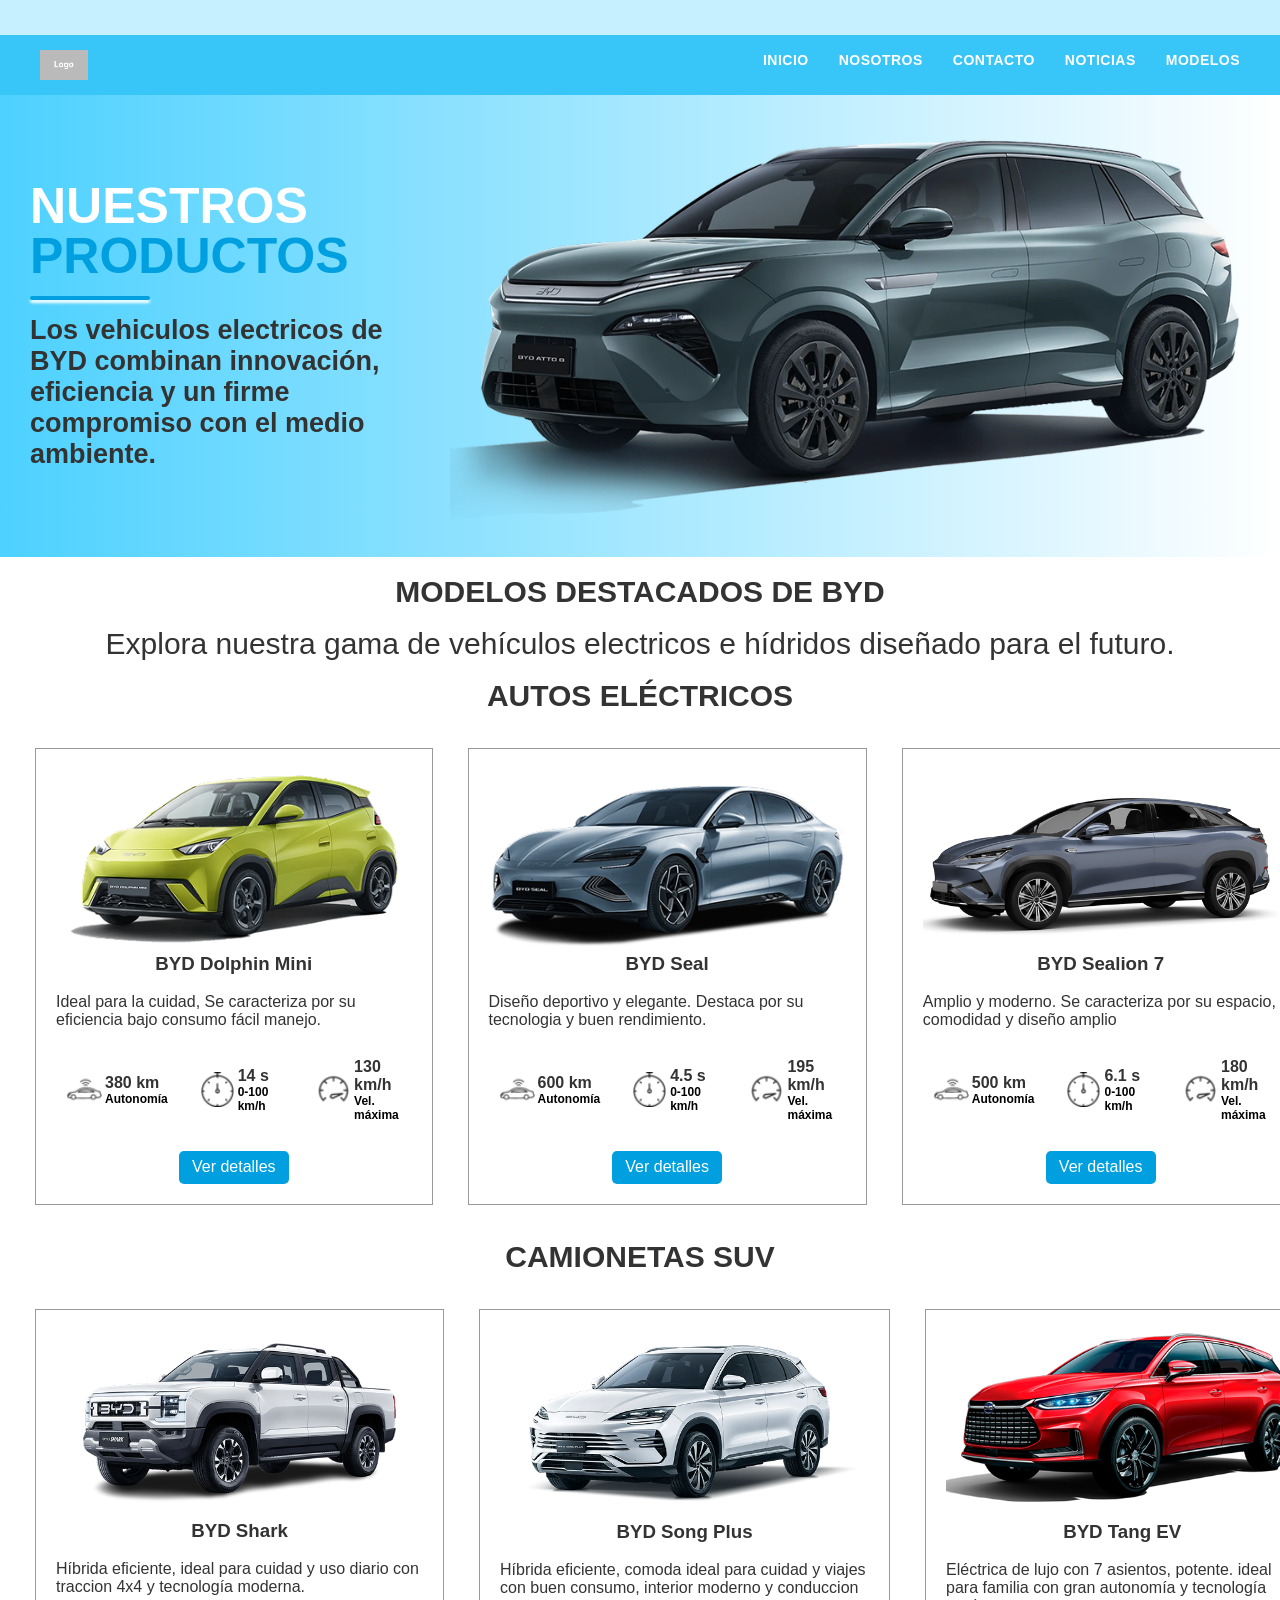
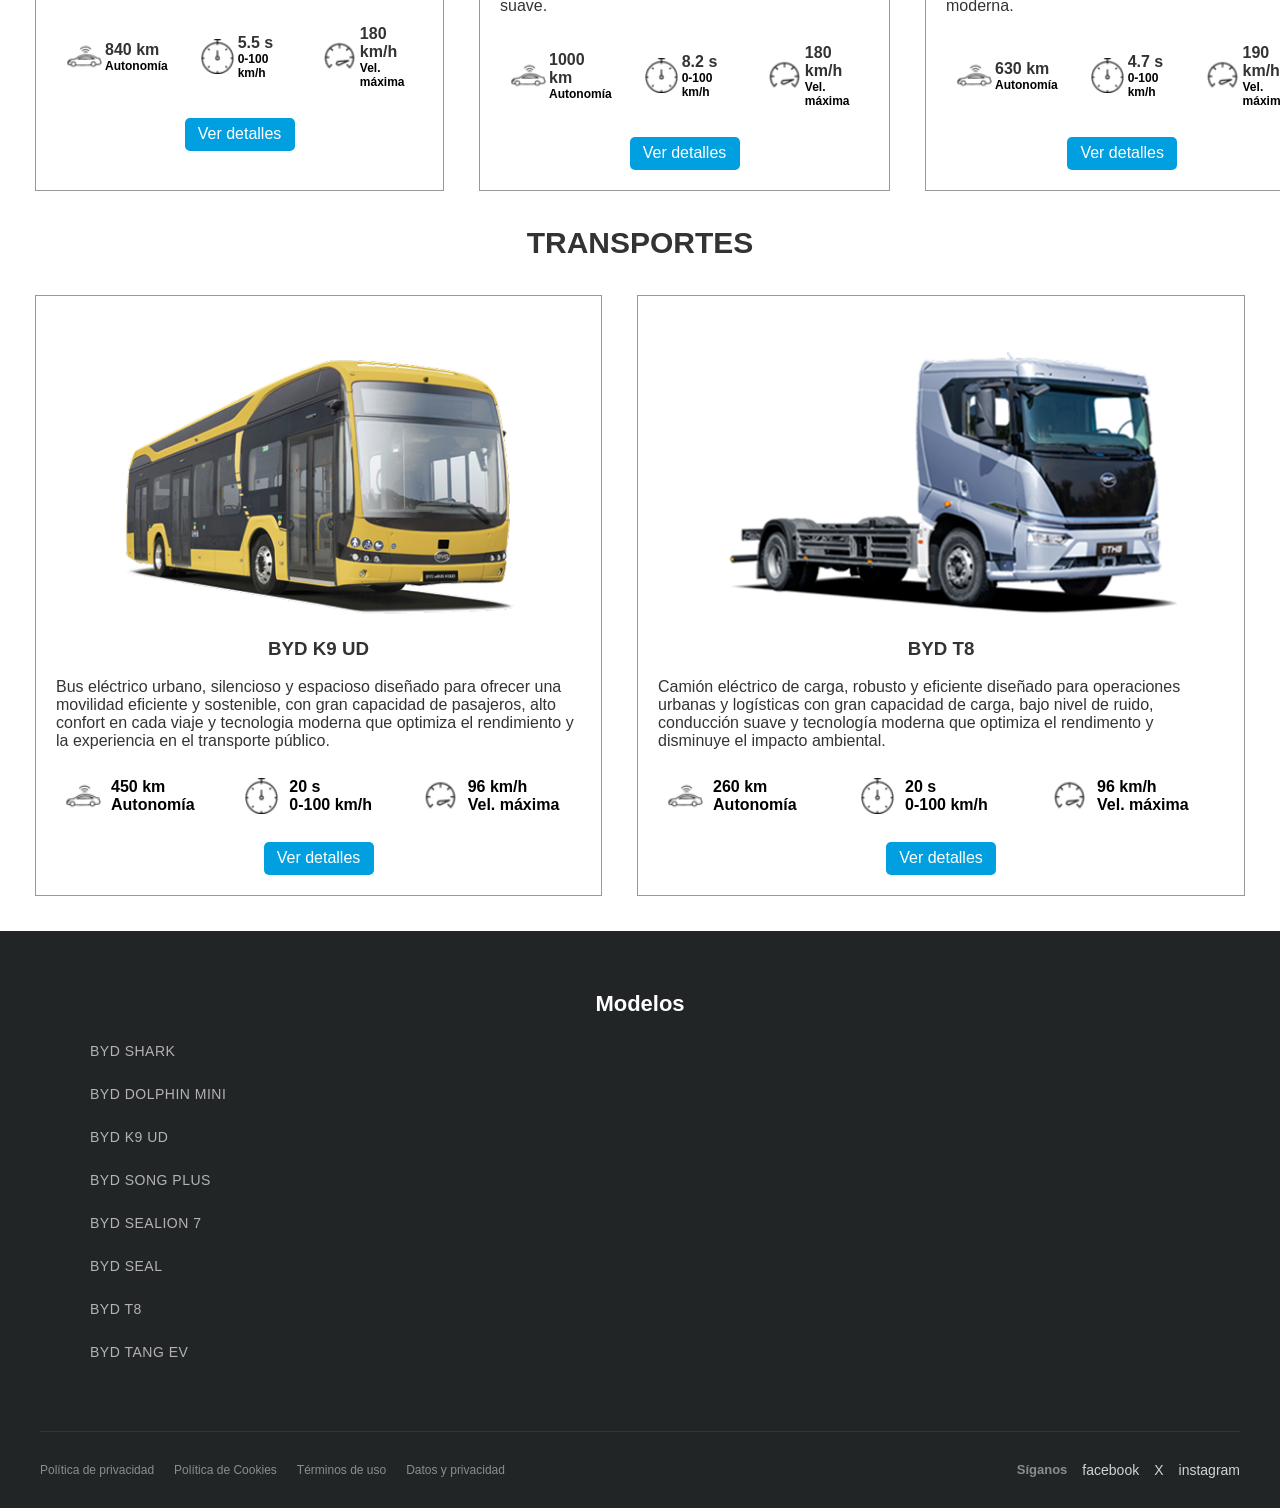
<file: 4_Modelos/Modelo.html>
<!DOCTYPE html>
<html lang="es">

<head>
    <meta charset="UTF-8">
    <meta name="viewport" content="width=device-width, initial-scale=1.0">
    <title>Document</title>
    <link rel="stylesheet" href="style.css">
</head>

<body>
    
      <div class="barra-celeste">
    <br>
</div>


    <header class="main-header">
    <div class="header-container">

        <div class="logo">
            <a href="#">
                <img src="../2_Nosotros/img/logo-text.webp" alt="BYD Logo">
            </a>
        </div>

        <nav class="navigation">
            <ul>
                <li><a href="../index.html">INICIO</a></li>
                <li><a href="../2_Nosotros/Nosotros.html">NOSOTROS</a></li>
                <li><a href="../5_Contacto/Contactanos.html">CONTACTO</a></li>
                <li><a href="../3_Noticias/noticias.html">NOTICIAS</a></li>
                <li><a href="Modelo.html">MODELOS</a></li>
            </ul>
        </nav>

    </div>
</header>



        <div id="contenedor1">
            <div class="hijo">
                <h1>NUESTROS<span>PRODUCTOS</span></h1>
                <div class="linea"></div>
                <p id="parrafo_principal">
                    Los vehiculos electricos de BYD combinan innovación, eficiencia y un firme compromiso con el medio ambiente.
                </p>
            </div>
            <div class="hijo">
                <img class="img0" src="imagenes/img_principal.png" alt="">
            </div>
        </div>
        <br>
    
    <main>

        <h2>MODELOS DESTACADOS DE BYD </h2> <br>

        <p class="parrafo">Explora nuestra gama de vehículos electricos e hídridos diseñado para el futuro.</p> <br>
        <h2>AUTOS ELÉCTRICOS</h2>

        <div id="grid">
            <div class="caja">
                <img class="img1" src="imagenes/dolphin.png" alt="">
                <br>
                <h3>BYD Dolphin Mini</h3>
                <br>
                <p>
                    Ideal para la cuidad, Se caracteriza por su eficiencia bajo consumo fácil manejo.
                </p>
                <br>
                <div class="datos">

                    <div class="dato">
                        <img src="imagenes/autonomia.png" alt="">
                        <div>
                            <strong>380 km</strong>
                            <span>Autonomía</span>
                        </div>
                    </div>

                    <div class="dato">
                        <img src="imagenes/cronometro.png" alt="">
                        <div>
                            <strong>14 s</strong>
                            <span>0-100 km/h</span>
                        </div>
                    </div>

                    <div class="dato">
                        <img src="imagenes/velocidad.png" alt="">
                        <div>
                            <strong>130 km/h</strong>
                            <span>Vel. máxima</span>
                        </div>
                    </div>

                </div>
                <br>
                <a href="dolphin_mini.html">
                    <button>Ver detalles</button>
                </a>

            </div>

            <div class="caja">
                <img class="img1" src="imagenes/seal.png" alt="">
                <br>
                <h3>BYD Seal</h3>
                <br>
                <p>
                    Diseño deportivo y elegante. Destaca por su tecnologia y buen rendimiento.
                </p>
                <br>
                <div class="datos">

                    <div class="dato">
                        <img src="imagenes/autonomia.png" alt="">
                        <div>
                            <strong>600 km</strong>
                            <span>Autonomía</span>
                        </div>
                    </div>

                    <div class="dato">
                        <img src="imagenes/cronometro.png" alt="">
                        <div>
                            <strong>4.5 s</strong>
                            <span>0-100 km/h</span>
                        </div>
                    </div>

                    <div class="dato">
                        <img src="imagenes/velocidad.png" alt="">
                        <div>
                            <strong>195 km/h</strong>
                            <span>Vel. máxima</span>
                        </div>
                    </div>

                </div>
                <br>
                <a href="seal.html">
                    <button>Ver detalles</button>
                </a>
            </div>

            <div class="caja">
                <img class="img1" src="imagenes/sealion_7.png" alt="">
                <br>
                <h3>BYD Sealion 7</h3>
                <br>
                <p>
                    Amplio y moderno. Se caracteriza por su espacio, comodidad y diseño amplio
                </p>
                <br>
                <div class="datos">

                    <div class="dato">
                        <img src="imagenes/autonomia.png" alt="">
                        <div>
                            <strong>500 km</strong>
                            <span>Autonomía</span>
                        </div>
                    </div>

                    <div class="dato">
                        <img src="imagenes/cronometro.png" alt="">
                        <div>
                            <strong>6.1 s</strong>
                            <span>0-100 km/h</span>
                        </div>
                    </div>

                    <div class="dato">
                        <img src="imagenes/velocidad.png" alt="">
                        <div>
                            <strong>180 km/h</strong>
                            <span>Vel. máxima</span>
                        </div>
                    </div>

                </div>
                <br>
                <a href="sealion.html">
                    <button>Ver detalles</button>
                </a>
            </div>

        </div>

        <h2>CAMIONETAS SUV</h2>

        <div id="grid1">
            <div class="caja">
                <img class="img4" src="imagenes/shark_.png" alt="">
                <br>
                <h3>BYD Shark</h3>
                <br>
                <p>
                   Híbrida eficiente, ideal para cuidad y uso diario con traccion 4x4 y tecnología moderna.
                </p>

                <br>
                <div class="datos">

                    <div class="dato">
                        <img src="imagenes/autonomia.png" alt="">
                        <div>
                            <strong>840 km</strong>
                            <span>Autonomía</span>
                        </div>
                    </div>

                    <div class="dato">
                        <img src="imagenes/cronometro.png" alt="">
                        <div>
                            <strong>5.5 s</strong>
                            <span>0-100 km/h</span>
                        </div>
                    </div>

                    <div class="dato">
                        <img src="imagenes/velocidad.png" alt="">
                        <div>
                            <strong>180 km/h</strong>
                            <span>Vel. máxima</span>
                        </div>
                    </div>

                </div>
                <br>
                <a href="shark.html">
                    <button>Ver detalles</button>
                </a>
            </div>

            <div class="caja">
                <img class="img5" src="imagenes/song_plus_BYD.png" alt="">
                <br>
                <h3>BYD Song Plus</h3>
                <br>
                <p>
                    Híbrida eficiente, comoda ideal para cuidad y viajes con buen consumo, interior moderno y conduccion suave.
                </p>
                <br>
                <div class="datos">

                    <div class="dato">
                        <img src="imagenes/autonomia.png" alt="">
                        <div>
                            <strong>1000 km</strong>
                            <span>Autonomía</span>
                        </div>
                    </div>

                    <div class="dato">
                        <img src="imagenes/cronometro.png" alt="">
                        <div>
                            <strong>8.2 s</strong>
                            <span>0-100 km/h</span>
                        </div>
                    </div>

                    <div class="dato">
                        <img src="imagenes/velocidad.png" alt="">
                        <div>
                            <strong>180 km/h</strong>
                            <span>Vel. máxima</span>
                        </div>
                    </div>

                </div>
                <br>
                <a href="song.html">
                    <button>Ver detalles</button>
                </a>
            </div>

            <div class="caja">
                <img class="img6" src="imagenes/tang_ev.png" alt="">
                <br>
                <h3>BYD Tang EV</h3>
                <br>
                <p>
                    Eléctrica de lujo con 7 asientos, potente. ideal para familia con gran autonomía y tecnología moderna.
                </p>
                <br>
                <div class="datos">

                    <div class="dato">
                        <img src="imagenes/autonomia.png" alt="">
                        <div>
                            <strong>630 km</strong>
                            <span>Autonomía</span>
                        </div>
                    </div>

                    <div class="dato">
                        <img src="imagenes/cronometro.png" alt="">
                        <div>
                            <strong>4.7 s</strong>
                            <span>0-100 km/h</span>
                        </div>
                    </div>

                    <div class="dato">
                        <img src="imagenes/velocidad.png" alt="">
                        <div>
                            <strong>190 km/h</strong>
                            <span>Vel. máxima</span>
                        </div>
                    </div>

                </div>
                <br>
                <a href="tang.html">
                    <button>Ver detalles</button>
                </a>
            </div>

        </div>

        <h2>TRANSPORTES</h2>

        <div id="grid2">

            <div class="caja">
                <img class="img7" src="imagenes/K9_BYD.png" alt="">
                <br>
                <h3>BYD K9 UD</h3>
                <br>
                <p>
                    Bus eléctrico urbano, silencioso y espacioso diseñado para ofrecer una movilidad eficiente y sostenible, con gran capacidad de pasajeros, alto confort en cada viaje y tecnologia moderna que optimiza el rendimiento 
                    y la experiencia en el transporte público.

                </p>
                <br>
                <div class="datos">

                    <div class="dat">
                        <img class="img_espe" src="imagenes/autonomia.png" alt="">
                        <div>
                            <strong>450 km</strong>
                            <span>Autonomía</span>
                        </div>
                    </div>

                    <div class="dat">
                        <img class="img_espe" src="imagenes/cronometro.png" alt="">
                        <div>
                            <strong>20 s</strong>
                            <span>0-100 km/h</span>
                        </div>
                    </div>

                    <div class="dat">
                        <img class="img_espe" src="imagenes/velocidad.png" alt="">
                        <div>
                            <strong>96 km/h</strong>
                            <span>Vel. máxima</span>
                        </div>
                    </div>

                </div>
                <br>
                <a href="k9.html">
                    <button>Ver detalles</button>
                </a>
            </div>

            <div class="caja">
                <img class="img8" src="imagenes/T8.png" alt="">
                <br>
                <h3>BYD T8</h3>
                <br>
                <p>
                    Camión eléctrico de carga, robusto y eficiente diseñado para operaciones 
                    urbanas y logísticas con gran capacidad de carga, bajo nivel de ruido, 
                    conducción suave y tecnología moderna que optimiza el rendimento y disminuye el impacto ambiental.
                </p>
                <br>
                <div class="datos">

                    <div class="dat">
                        <img class="img_espe" src="imagenes/autonomia.png" alt="">
                        <div>
                            <strong>260 km</strong>
                            <span>Autonomía</span>
                        </div>
                    </div>

                    <div class="dat">
                        <img class="img_espe" src="imagenes/cronometro.png" alt="">
                        <div>
                            <strong>20 s</strong>
                            <span>0-100 km/h</span>
                        </div>
                    </div>

                    <div class="dat">
                        <img class="img_espe" src="imagenes/velocidad.png" alt="">
                        <div>
                            <strong>96 km/h</strong>
                            <span>Vel. máxima</span>
                        </div>
                    </div>

                </div>
                <br>
                <a href="t8.html">
                    <button>Ver detalles</button>
                </a>
            </div>

        </div>

    </main>

<footer class="main-footer">

    <div class="footer-container">

        <div class="footer-top">

            <div class="footer-column">

                <h3>Modelos</h3>

                <ul>
                    <li><a href="#">BYD SHARK</a></li>
                    <li><a href="#">BYD DOLPHIN MINI</a></li>
                    <li><a href="#">BYD K9 UD</a></li>
                    <li><a href="#">BYD SONG PLUS</a></li>
                    <li><a href="#">BYD SEALION 7</a></li>
                    <li><a href="#">BYD SEAL</a></li>
                    <li><a href="#">BYD T8</a></li>
                    <li><a href="#">BYD TANG EV</a></li>
                </ul>

            </div>

        </div>

        <div class="footer-bottom">

            <div class="footer-legal">
                <a href="#">Política de privacidad</a>
                <a href="#">Política de Cookies</a>
                <a href="#">Términos de uso</a>
                <a href="#">Datos y privacidad</a>
            </div>

            <div class="footer-social">

                <span>Síganos</span>

                <div class="social-links">
                    <a href="#" aria-label="Facebook">facebook</a>
                    <a href="#" aria-label="X">X</a>
                    <a href="#" aria-label="Instagram">instagram</a>
                </div>

            </div>

        </div>

    </div>

</footer>






</body>

</html>
</file>
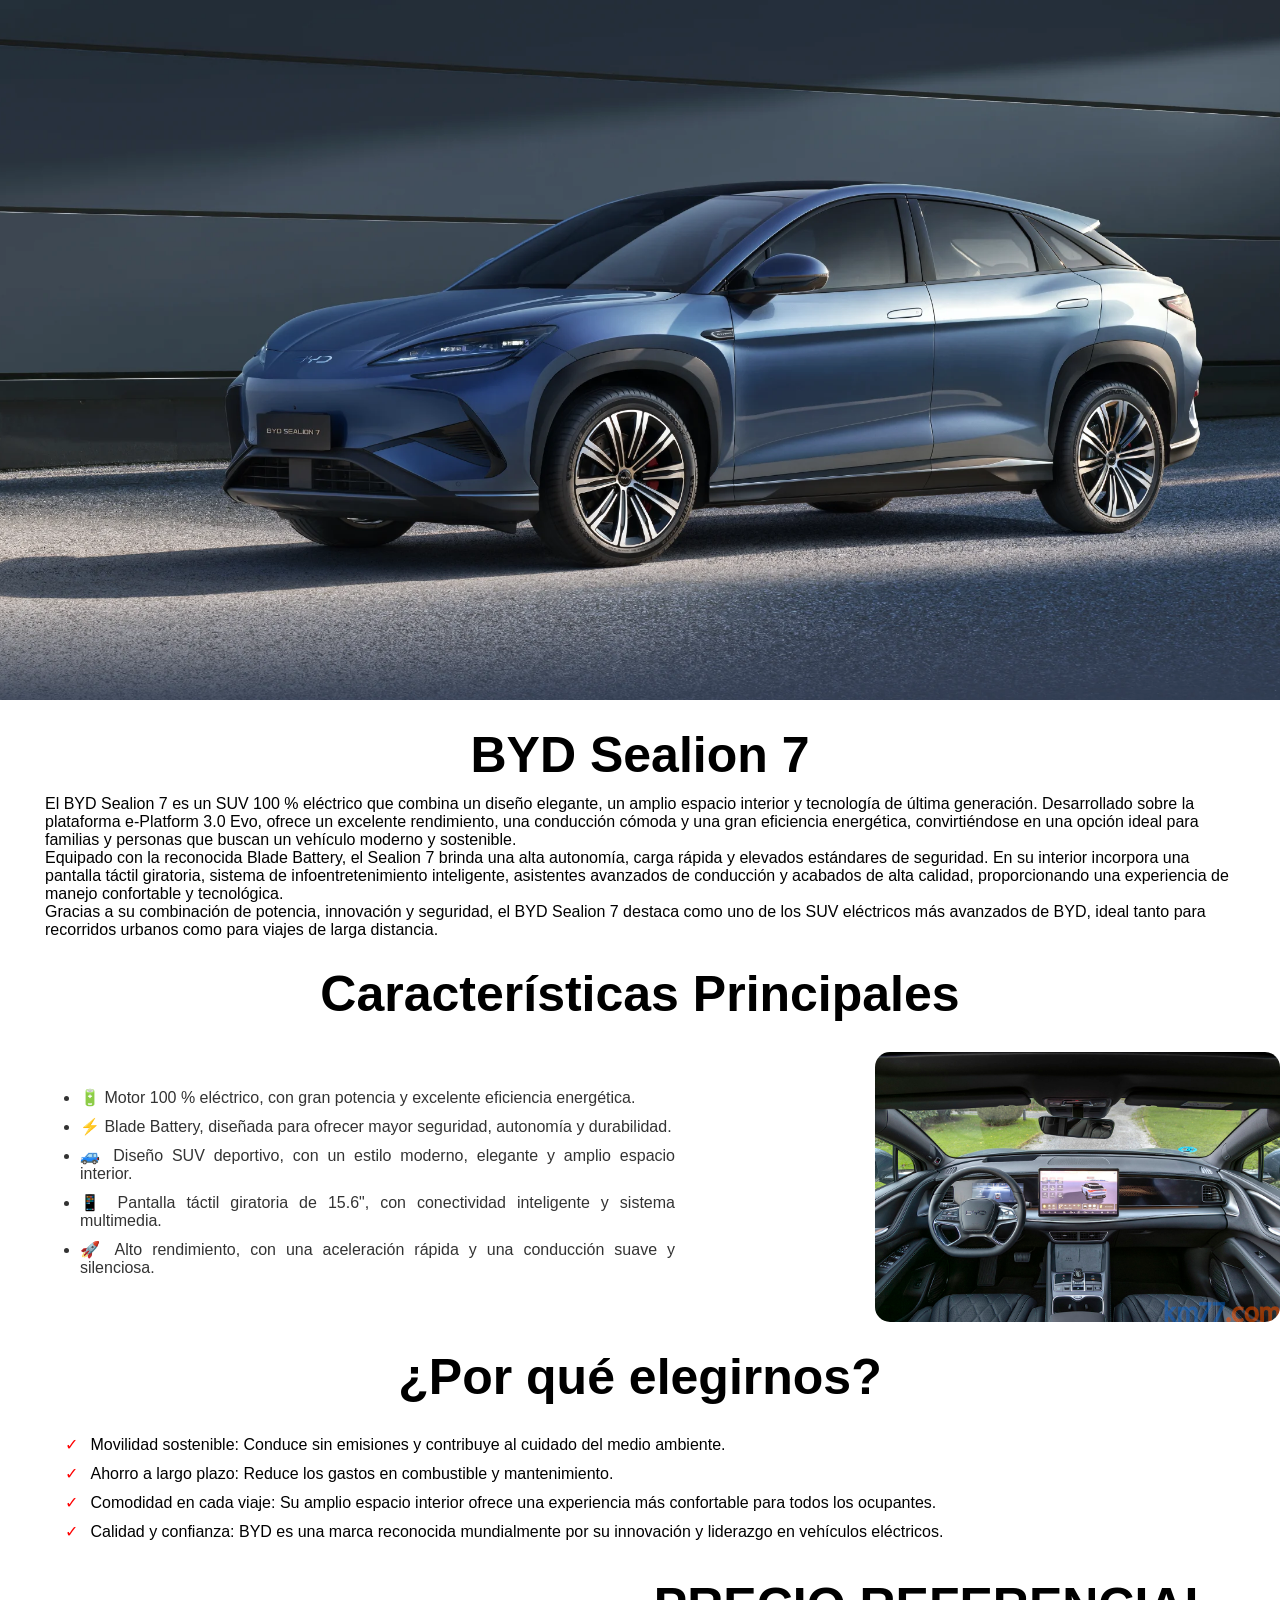
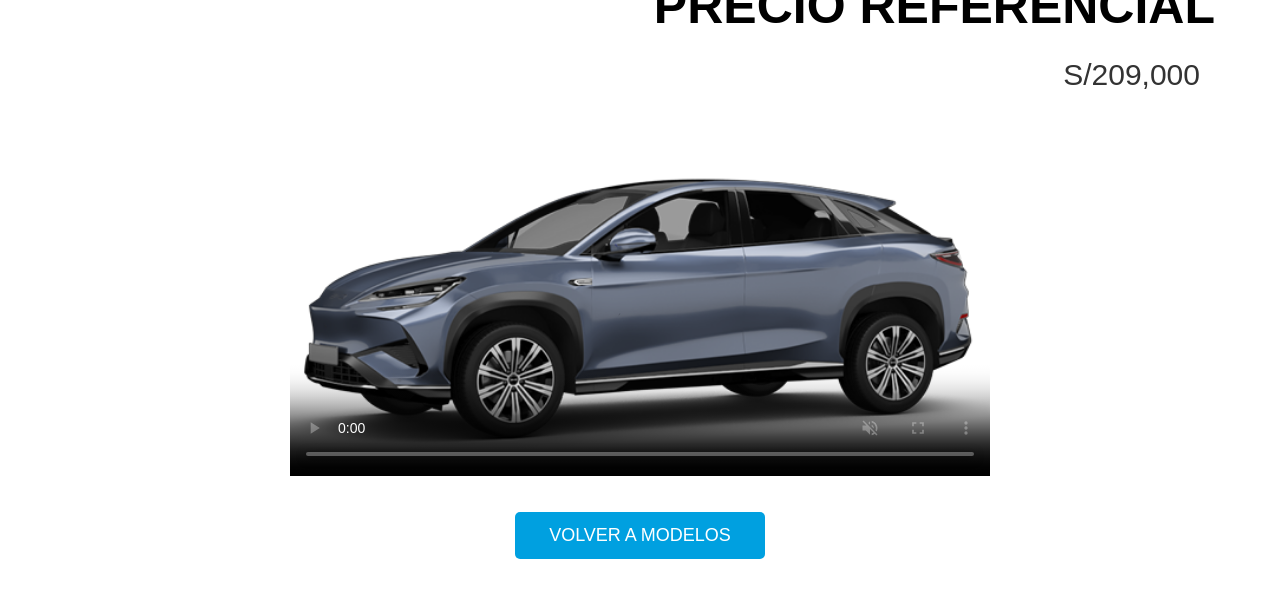
<file: 4_Modelos/sealion.html>
<!DOCTYPE html>
<html lang="en">

<head>
    <meta charset="UTF-8">
    <meta name="viewport" content="width=device-width, initial-scale=1.0">
    <title>BYD SEALION 7</title>
    <link rel="stylesheet" href="style.css">
</head>

<body>
    <main>
        <img src="imagenes/sealion_7.webp" alt="" class="auto-img">
    </main>
    <div class="modelo">
        <h1 class="modelo">BYD Sealion 7</h1>
        <p id="pf_modelo">
            El BYD Sealion 7 es un SUV 100 % eléctrico que combina un diseño elegante, un amplio espacio interior y
            tecnología de última generación. Desarrollado sobre la plataforma e-Platform 3.0 Evo, ofrece un excelente
            rendimiento, una conducción cómoda y una gran eficiencia energética, convirtiéndose en una opción ideal para
            familias y personas que buscan un vehículo moderno y sostenible. <br>
            Equipado con la reconocida Blade Battery, el Sealion 7 brinda una alta autonomía, carga rápida y elevados
            estándares de seguridad. En su interior incorpora una pantalla táctil giratoria, sistema de
            infoentretenimiento inteligente, asistentes avanzados de conducción y acabados de alta calidad,
            proporcionando una experiencia de manejo confortable y tecnológica. <br>
            Gracias a su combinación de potencia, innovación y seguridad, el BYD Sealion 7 destaca como uno de los SUV
            eléctricos más avanzados de BYD, ideal tanto para recorridos urbanos como para viajes de larga distancia.
    </div>
    <h1 class="modelo">Características Principales</h1>
    <br>
    <div class="caracteristicas">
        <div>
            <ul>
                <li>🔋 Motor 100 % eléctrico, con gran potencia y excelente eficiencia energética.</li>
                <li>⚡ Blade Battery, diseñada para ofrecer mayor seguridad, autonomía y durabilidad.</li>
                <li>🚙 Diseño SUV deportivo, con un estilo moderno, elegante y amplio espacio interior.</li>
                <li>📱 Pantalla táctil giratoria de 15.6", con conectividad inteligente y sistema multimedia.</li>
                <li>🚀 Alto rendimiento, con una aceleración rápida y una conducción suave y silenciosa.</li>
            </ul>
        </div>
        <div class="caracteristica_hijo">
            <img class="img_carac" src="imagenes/interior_sealion.jpg" alt="">

        </div>

    </div>
    <div class="modelo">
        <h1 class="modelo">¿Por qué elegirnos?</h1>
        <br>
        <ul class="lista">
            <li>Movilidad sostenible: Conduce sin emisiones y contribuye al cuidado del medio ambiente.</li>
            <li>Ahorro a largo plazo: Reduce los gastos en combustible y mantenimiento.</li>
            <li>Comodidad en cada viaje: Su amplio espacio interior ofrece una experiencia más confortable para todos los ocupantes.</li>
            <li>Calidad y confianza: BYD es una marca reconocida mundialmente por su innovación y liderazgo en vehículos eléctricos.</li>
        </ul>
    </div>

    <div class="precio">
        <h1 class="modelo">PRECIO REFERENCIAL</h1>
        <p>
            S/209,000
        </p>
    </div>
    <br>
    <div class="video_prueba">
        <video src="video/sealion_7.mp4" controls width="700px" muted poster="imagenes/sealion_7.png"></video>

    </div>
    <br><br>
    <div class="volver">
        <a href="Modelo.html">
            <button class="vl_modelo">VOLVER A MODELOS </button>
        </a>
    </div>
    <br><br><br>
</body>

</html>
</file>
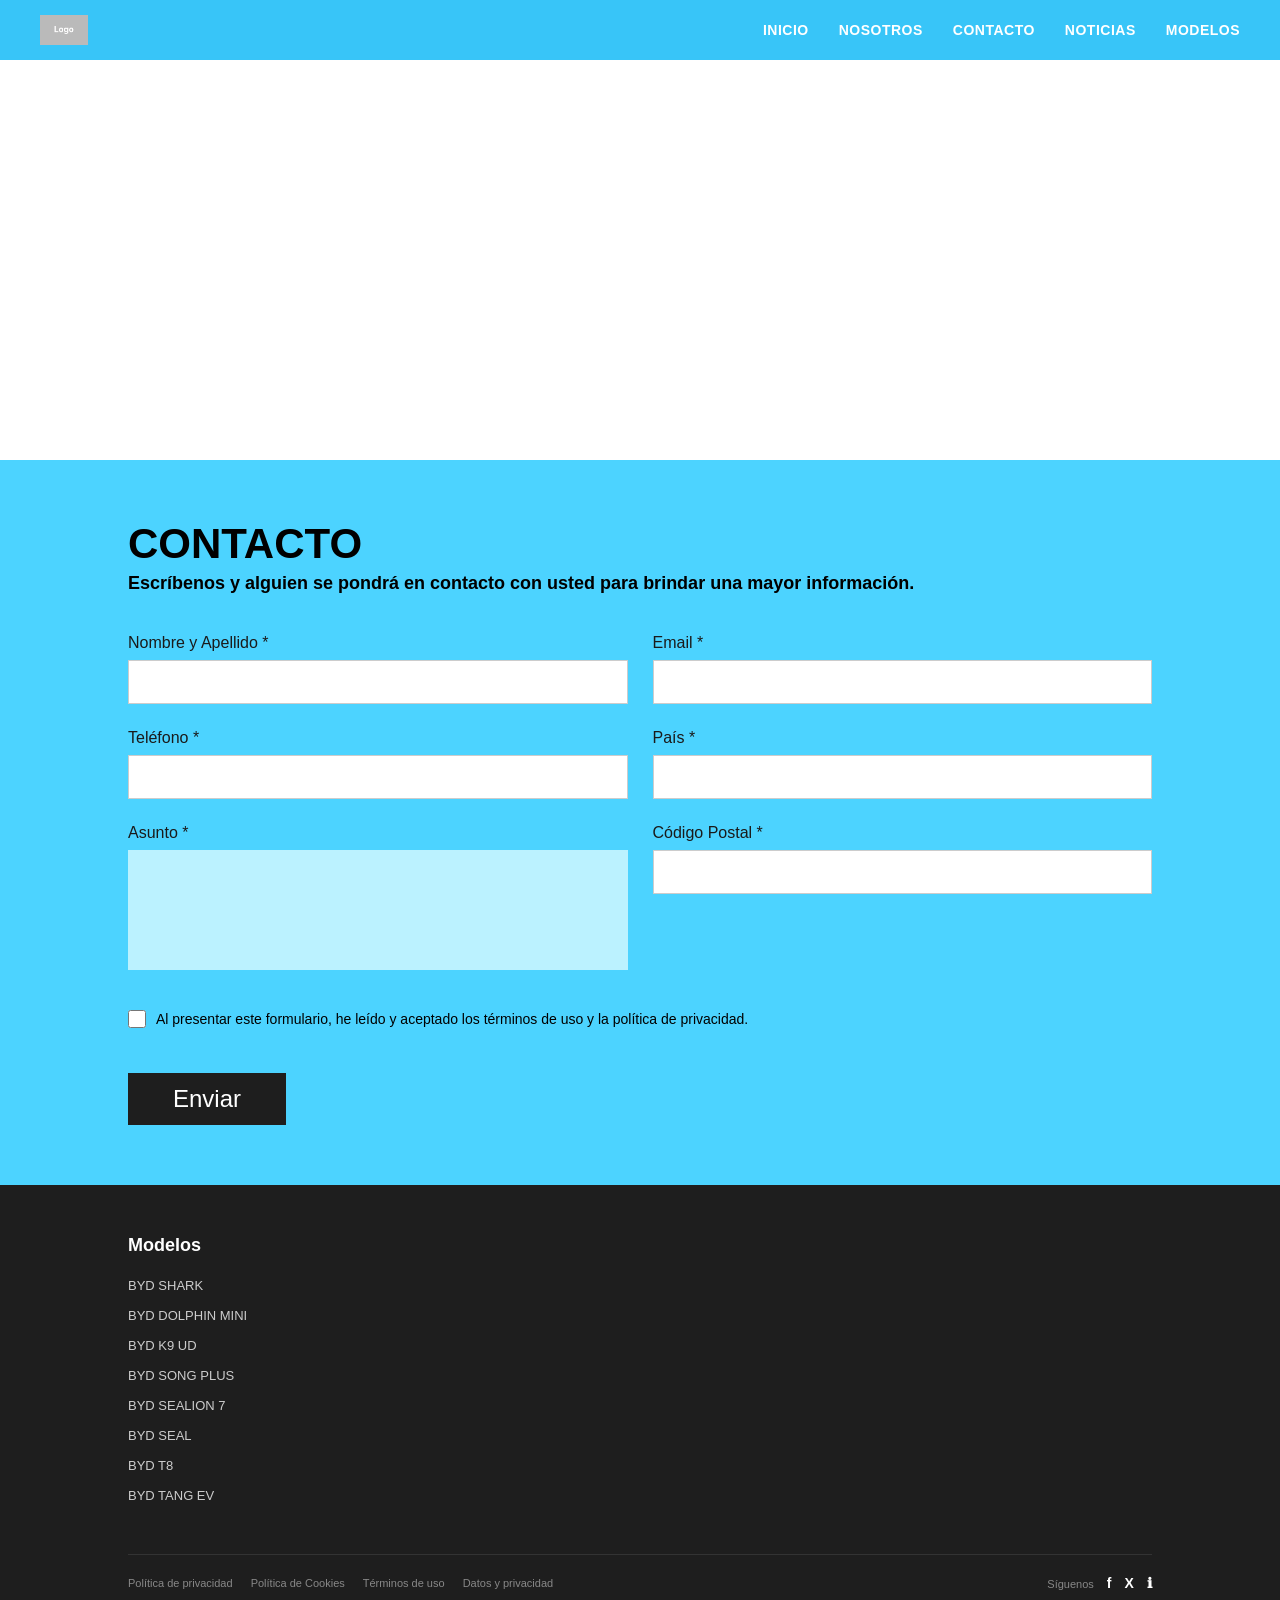
<file: 5_Contacto/Contactanos.html>
<!DOCTYPE html>
<html lang="es">
<head>
    <meta charset="UTF-8">
    <meta name="viewport" content="width=device-width, initial-scale=1.0">
    <title>BYD - Contacto</title>
    <style>
        /* Estilos Generales */
        * {
            margin: 0;
            padding: 0;
            box-sizing: border-box;
            font-family: 'Segoe UI', Tahoma, Geneva, Verdana, sans-serif;
        }

        body {
            background-color: #ffffff;
            color: #333;
        }

        /* 1. Header & Navegación */
       .barra-celeste{
  width:100%;
  background-color:#C6EFFF;
  height:35px;
}

.main-header{
  background-color:#38c5f8;
  width:100%;
  padding:15px 40px;
}

.header-container{
  max-width:1200px;
  margin:0 auto;
  display:flex;
  justify-content:space-between;
  align-items:center;
}

.logo img{
  height:30px;
  display:block;
}

.navigation ul{
  display:flex;
  list-style:none;
  gap:30px;
}

.navigation a{
  color:#ffffff;
  text-decoration:none;
  font-weight:bold;
  font-size:14px;
  letter-spacing:.5px;
  transition:opacity .3s ease;
}

.navigation a:hover{
  opacity:.8;
}
        /* 2. Sección Banner Hero */
        .hero-banner {
            width: 100%;
            height: 400px;
            background-image: url('https://images.unsplash.com/photo-1617788138017-80ad40651399?auto=format&fit=crop&q=80&w=1200'); /* Imagen de muestra: puedes cambiarla por la del BYD Shark */
            background-size: cover;
            background-position: center;
        }

        /* 3. Sección de Contacto (Fondo Celeste) */
        .contact-section {
            background-color: #4cd3ff;
            padding: 60px 10%;
        }

        .contact-section h1 {
            font-size: 42px;
            color: #000000;
            text-transform: uppercase;
            margin-bottom: 5px;
            font-weight: 800;
        }

        .contact-section p {
            font-size: 18px;
            color: #000000;
            font-weight: 600;
            margin-bottom: 40px;
        }

        /* Formulario Grid */
        .contact-form {
            display: grid;
            grid-template-columns: 1fr 1fr;
            gap: 25px;
        }

        .form-group {
            display: flex;
            flex-direction: column;
        }

        .form-group label {
            color: #1a1a1a;
            font-size: 16px;
            margin-bottom: 8px;
            font-weight: 500;
        }

        .form-group input[type="text"],
        .form-group input[type="email"],
        .form-group textarea {
            width: 100%;
            padding: 12px;
            border: 1px solid #ccc;
            background-color: #ffffff;
            font-size: 16px;
            outline: none;
        }

        /* El campo de Asunto (Textarea) es de color celeste claro en la imagen */
        .form-group textarea {
            background-color: #bbf2ff;
            height: 120px;
            resize: none;
            border: none;
        }

        /* Términos y condiciones */
        .checkbox-container {
            grid-column: span 2;
            display: flex;
            align-items: center;
            gap: 10px;
            margin-top: 15px;
            font-size: 14px;
            color: #000000;
            font-weight: 500;
        }

        .checkbox-container input {
            width: 18px;
            height: 18px;
            cursor: pointer;
        }

        /* Botón de Enviar */
        .btn-submit-container {
            grid-column: span 2;
            margin-top: 20px;
        }

        .btn-submit {
            background-color: #1e1e1e;
            color: #ffffff;
            border: none;
            padding: 12px 45px;
            font-size: 24px;
            cursor: pointer;
            transition: background 0.3s;
        }

        .btn-submit:hover {
            background-color: #000000;
        }

        /* 4. Pie de Página (Footer Negro) */
        footer {
            background-color: #1e1e1e;
            color: #ffffff;
            padding: 50px 10% 20px 10%;
        }

        .footer-content {
            margin-bottom: 50px;
        }

        .footer-content h3 {
            font-size: 18px;
            margin-bottom: 20px;
            font-weight: 600;
        }

        .footer-content ul {
            list-style: none;
        }

        .footer-content ul li {
            margin-bottom: 12px;
        }

        .footer-content ul li a {
            color: #cccccc;
            text-decoration: none;
            font-size: 13px;
            text-transform: uppercase;
            transition: color 0.2s;
        }

        .footer-content ul li a:hover {
            color: #ffffff;
        }

        /* Línea inferior de políticas y redes */
        .footer-bottom {
            border-top: 1px solid #333;
            padding-top: 20px;
            display: flex;
            justify-content: space-between;
            align-items: center;
            font-size: 11px;
            color: #888888;
        }

        .footer-links a {
            color: #888888;
            text-decoration: none;
            margin-right: 15px;
        }

        .footer-links a:hover {
            color: #ffffff;
        }

        .social-icons a {
            color: #ffffff;
            text-decoration: none;
            margin-left: 15px;
            font-size: 14px;
        }

        /* Adaptabilidad para Móviles */
        @media (max-width: 768px) {
            header {
                flex-direction: column;
                gap: 15px;
            }
            nav a {
                margin: 0 10px;
            }
            .contact-form {
                grid-template-columns: 1fr;
            }
            .checkbox-container, .btn-submit-container {
                grid-column: span 1;
            }
            .footer-bottom {
                flex-direction: column;
                gap: 15px;
                text-align: center;
            }
        }
    </style>
</head>
<body>

   <header class="main-header">
    <div class="header-container">

        <div class="logo">
            <a href="#">
                <img src="../2_Nosotros/img/logo-text.webp" alt="BYD Logo">
            </a>
        </div>

        <nav class="navigation">
            <ul>
                <li><a href="../index.html">INICIO</a></li>
                <li><a href="../2_Nosotros/Nosotros.html">NOSOTROS</a></li>
                <li><a href="Contactanos.html">CONTACTO</a></li>
                <li><a href="../3_Noticias/noticias.html">NOTICIAS</a></li>
                <li><a href="../4_Modelos/Modelo.html">MODELOS</a></li>
            </ul>
        </nav>

    </div>
</header>

    <div class="hero-banner"></div>

    <section class="contact-section">
        <h1>Contacto</h1>
        <p>Escríbenos y alguien se pondrá en contacto con usted para brindar una mayor información.</p>

        <form class="contact-form" action="#" method="POST">
            <div class="form-group">
                <label for="nombre">Nombre y Apellido *</label>
                <input type="text" id="nombre" required>
            </div>

            <div class="form-group">
                <label for="email">Email *</label>
                <input type="email" id="email" required>
            </div>

            <div class="form-group">
                <label for="telefono">Teléfono *</label>
                <input type="text" id="telefono" required>
            </div>

            <div class="form-group">
                <label for="pais">País *</label>
                <input type="text" id="pais" required>
            </div>

            <div class="form-group">
                <label for="asunto">Asunto *</label>
                <textarea id="asunto" required></textarea>
            </div>

            <div class="form-group">
                <label for="codigo-postal">Código Postal *</label>
                <input type="text" id="codigo-postal" required>
            </div>

            <div class="checkbox-container">
                <input type="checkbox" id="terminos" required>
                <label for="terminos">Al presentar este formulario, he leído y aceptado los términos de uso y la política de privacidad.</label>
            </div>

            <div class="btn-submit-container">
                <button type="submit" class="btn-submit">Enviar</button>
            </div>
        </form>
    </section>

    <footer>
        <div class="footer-content">
            <h3>Modelos</h3>
            <ul>
                <li><a href="#">BYD Shark</a></li>
                <li><a href="#">BYD Dolphin Mini</a></li>
                <li><a href="#">BYD K9 UD</a></li>
                <li><a href="#">BYD Song Plus</a></li>
                <li><a href="#">BYD Sealion 7</a></li>
                <li><a href="#">BYD Seal</a></li>
                <li><a href="#">BYD T8</a></li>
                <li><a href="#">BYD Tang EV</a></li>
            </ul>
        </div>

        <div class="footer-bottom">
            <div class="footer-links">
                <a href="#">Política de privacidad</a>
                <a href="#">Política de Cookies</a>
                <a href="#">Términos de uso</a>
                <a href="#">Datos y privacidad</a>
            </div>
            <div class="social-icons">
                <span>Síguenos</span>
                <a href="#" style="font-weight: bold; margin-left: 10px;">f</a>
                <a href="#" style="font-weight: bold; margin-left: 10px;">X</a>
                <a href="#" style="font-weight: bold; margin-left: 10px;">ℹ</a>
            </div>
        </div>
    </footer>

</body>
</html>
</file>
<file: 4_Modelos/style.css>
/*PRINCIPAL*/
* {
    margin: 0;
    padding: 0;
    box-sizing: border-box;
    text-align: justify;
    font-family:'Arial',sans-serif;
    
}



.barra-celeste{
  width:100%;
  background-color:#C6EFFF;
  height:35px;
}

.main-header{
  background-color:#38c5f8;
  width:100%;
  padding:15px 40px;
}

.header-container{
  max-width:1200px;
  margin:0 auto;
  display:flex;
  justify-content:space-between;
  align-items:center;
}

.logo img{
  height:30px;
  display:block;
}

.navigation ul{
  display:flex;
  list-style:none;
  gap:30px;
}

.navigation a{
  color:#ffffff;
  text-decoration:none;
  font-weight:bold;
  font-size:14px;
  letter-spacing:.5px;
  transition:opacity .3s ease;
}

.navigation a:hover{
  opacity:.8;
}

/*@font-face {
    font-family: Inter;
    src: url(fuente/Inter.ttf);
}*/
h1{
  margin: 0;
  color: white;
  font-weight: bold;
  font-size: 50px;
  line-height: 1;
}
span {
    color: #00A0E0;
    display: block;
    font-weight: bolder;
}

#contenedor1 {
    background: linear-gradient(to right, #4DD1FF, white);
    display: flex;
    justify-content: space-between;
    align-items: center;
    padding: 20px;
    font-family: Inter;
}

.img0 {
    width: 800px;
    height: auto;
}

.hijo {
    margin: 10px;
}

h2 {
    text-align: center;
    font-size: 30px;
    font-weight: bold;
}

#grid {
    width: 100%;
    display: grid;
    grid-template-columns: auto auto auto;
    gap: 35px;
    padding: 35px;
    font-family: Inter;
}

.img2 {
    width: 380px;
}

#grid1 {
    width: 100%;
    display: grid;
    grid-template-columns: auto auto auto;
    gap: 35px;
    padding: 35px;
    font-family: Inter;
}

.img3 {
    width: 380px;
}

.caja {
    border: 1px solid #999999;
    text-align: center;
    padding: 20px
}

#grid2 {
    width: 100%;
    display: grid;
    grid-template-columns: auto auto;
    gap: 35px;
    padding: 35px;
    font-family: Inter;
}
.img1{
  height: 180px;
  width: auto;
}
.img4 {
  height: 186px;
  width: auto;
}
.img5{
  height: 187px;
  width: auto;
}
.img6{
  height: 187px;
}
.img7{
  width: auto;
  height: 318px;
  
}
.img8{
  width: auto;
  height: 318px;
}

#parrafo_principal {
    text-align: left;
    font-size: 27px;
    font-weight: bold;
}
.linea{
  width: 120px;
  height: 4px;
  background-color: #00A0E0;
  border-radius: 5px;
  margin: 15px 0;
  box-shadow: 0 3px 3px #fff
}

p {
    text-align: left;
}
.parrafo{
  font-size: 30px;
  text-align: center;
}

h3 {
  text-align: center;
}


/*ESPECIFICACIONES*/
.datos {
    display: grid;
    grid-template-columns: repeat(3, 1fr);
    gap: 10px;
}

.dato {
    display: flex;
    align-items: center;
    gap: 3px;
    padding: 11px;
}

.dato img {
    width: 35px;
    height: 35px;
}

.dato span {
    font-size: 12px;
    color: black;
}

.dat {
    display: flex;
    gap: 10px;
    padding: 10px;
    color: black;
}
.dat span{
  color: black;
}

.img_espe {
    width: 35px;
    height: auto;
}

button {
    background-color: #00A0E0;
    color: white;
    width: 110px;
    height: 33px;
    text-align: center;
    border: #00A0E0;
    border-radius: 5px;
    font-size: 16px;
    transition: transform 0.2s;
}

/*CSS DE LOS MODELOS*/
body {
    margin: 0;
    font-family: Inter ;
    background: #fff;
    color: #333;
}

.auto-img {
    width: 100%;
    height: 700px;
    object-fit: cover;
    display: block;
}
.modelo{
    text-align: center;
    padding: 15px;
    color: black;
}
#pf_modelo{
    text-align: left;
    padding: 0 30px;

}
ul {
    padding-left: 50px;
}

li {
    margin-bottom: 10px;
}
.caracteristicas{
  display: flex;
  align-items: center;
  justify-content: flex-start;
  gap: 200px;
  height: 100%;
  padding-left: 30px;
}
.caracteristica_hijo{
  display: flex;
  justify-content: center;
}
.img_carac{
  height: 270px;
  width: auto;
  border-radius: 15px;
}
.lista {
    list-style: none;
    padding-left: 50px;
}

.lista li::before {
    content: " ✓ ";
    color: red;
    margin-right: 8px;
}
.precio{
  display: flex;
  flex-direction: column;
  align-items: flex-end;
  margin-right: 50px;
}
.precio p{
  margin: 12px;
  margin-right: 30px;
  font-size: 30px;
}



.video_prueba{
    display: flex;
    justify-content: center;
    align-items: center;
    border-radius: 15px;
}
.volver{
    display: flex;
    justify-content: center;
    align-items: center;
}
button:hover{
    transform: scale(1.1);
    background-color: white;
    color: #00A0E0;
    border: 1px solid #00A0E0;
}
.vl_modelo{
    width: 250px;
    height: 47px;
    font-size: 18px;
}

.main-footer{
  background:#222526;
  color:#ffffff;
  padding:60px 40px 30px;
}

.footer-container{
  max-width:1200px;
  margin:0 auto;
  display:flex;
  flex-direction:column;
  gap:60px;
}

.footer-column h3{
  font-size:22px;
  font-weight:bold;
  margin-bottom:25px;
  color:#ffffff;
}

.footer-column ul{
  list-style:none;
  display:flex;
  flex-direction:column;
  gap:15px;
}

.footer-column a{
  color:#b3b3b3;
  text-decoration:none;
  font-size:14px;
  font-weight:500;
  letter-spacing:.5px;
  transition:color .2s ease;
}

.footer-column a:hover{
  color:#ffffff;
}

.footer-bottom{
  border-top:1px solid rgba(255,255,255,.08);
  padding-top:30px;
  display:flex;
  justify-content:space-between;
  align-items:center;
  flex-wrap:wrap;
  gap:20px;
}

.footer-legal{
  display:flex;
  gap:20px;
  flex-wrap:wrap;
}

.footer-legal a{
  color:#8c8c8c;
  text-decoration:none;
  font-size:12px;
  transition:color .2s ease;
}

.footer-legal a:hover{
  color:#ffffff;
}

.footer-social{
  display:flex;
  align-items:center;
  gap:15px;
}

.footer-social span{
  color:#8c8c8c;
  font-size:13px;
}

.social-links{
  display:flex;
  gap:15px;
}

.social-links a{
  color:#ffffff;
  text-decoration:none;
  font-size:14px;
  opacity:.8;
  transition:opacity .2s ease;
}

.social-links a:hover{
  opacity:1;
}
</file>
